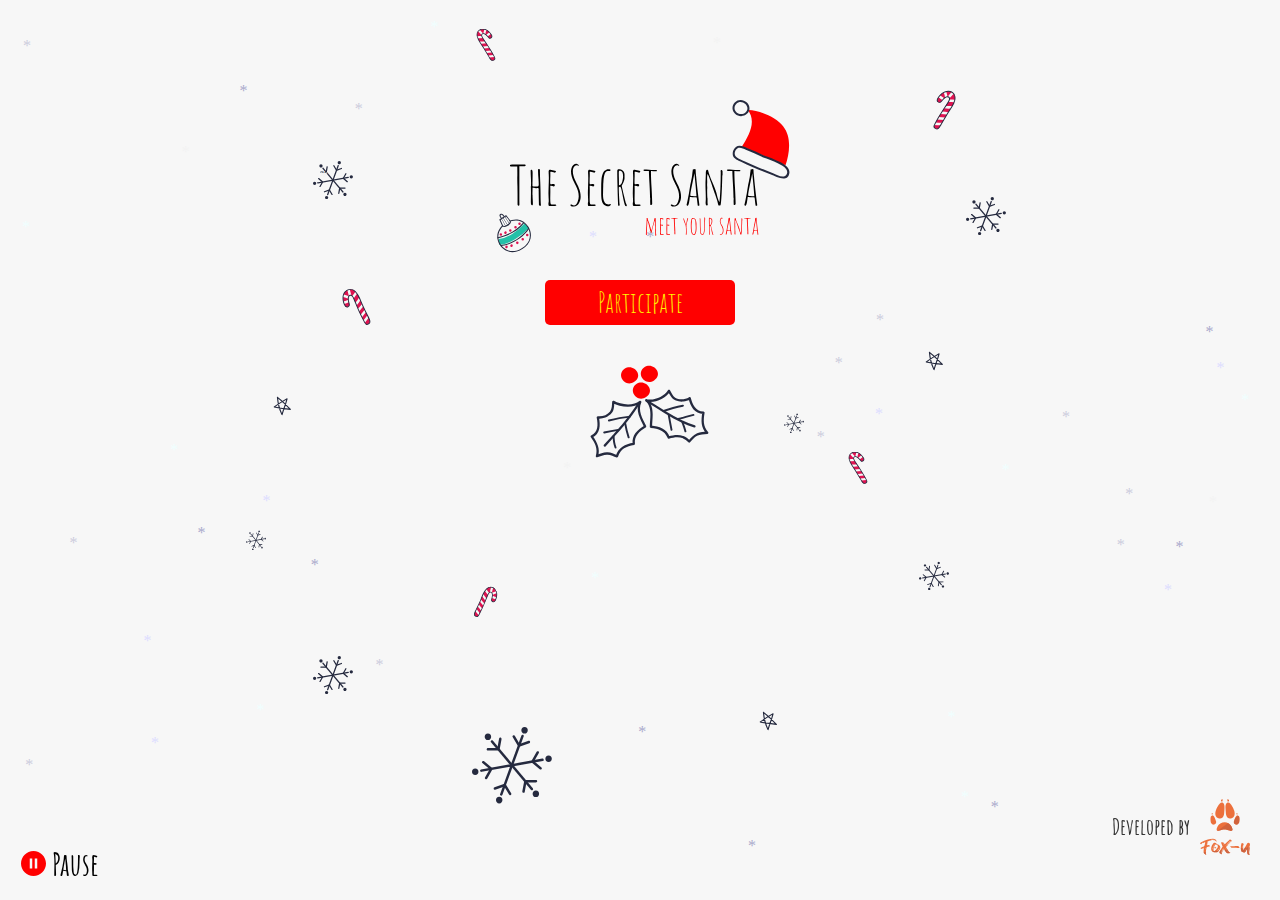
<file: index.html>
<!DOCTYPE html>
<html lang="en">
  <head>
    <meta charset="UTF-8" />
    <meta name="viewport" content="width=device-width, initial-scale=1.0" />
    <meta http-equiv="X-UA-Compatible" content="ie=edge" />
    <title>Secret Santa</title>
    <link rel="shortcut icon" href="img/title.png" />
    <link rel="stylesheet" href="https://stackpath.bootstrapcdn.com/font-awesome/4.7.0/css/font-awesome.min.css">
    <link rel="stylesheet" href="css/style.css" />
  </head>

  <body style="margin: 0; overflow: hidden;">
    <section class="section1">
      <!-- <div id="play-pause-button"> <img src="img/pause.svg" class="pause" alt="play-pause"> <span> Pause </span></div> -->
      
      <audio src="audio.mp3" autoplay="true" id="audio-player"></audio>

      <button id="audio-ctrl">
        <img src="img/pause.svg" alt="" id="audio-btn">
        <span id="audio-text">Pause</span></button>


      <img src="img/logo.svg" alt="logo" class="logo" />


      <form action="" class="form">
        <label for="name" class="form-label">Full Name <span>*</span></label>
        <input type="text" id="name" required placeholder="peter capaldi" />

        <label for="email" class="form-label mt-15"
          >E-mail <span>*</span></label
        >
        <input
          type="email"
          id="email"
          required
          placeholder="p.capaldi@student.inha.uz"
        />

        <label for="id" class="form-label mt-15"
          >Student ID <span>*</span></label
        >
        <input type="text" id="id" required placeholder="u1410000" />

        <label for="gender" class="form-label mt-15"
          >Gender <span>*</span></label
        >
        <select name="" id="gender">
          <option value="male">Mr. Santa 🎅</option>
          <option value="female">Mrs. Santa 🤶</option>
        </select>

        <label class="form-label mt-15">Locker number</label>
        <div class="locker-number">
          <select name="" id="locker">
            <option value="buildingA">A block</option>
            <option value="buildingB">B block</option>
          </select>
          <input type="text" id="id" required placeholder="0123" />
        </div>

        <label for="id" class="form-label mt-15"
          >or type where to leave a gift:</label
        >
        <textarea
          name=""
          id=""
          cols="30"
          rows="4"
          placeholder="e.g: Come into my house through the fireplace and leave it under the Christmas tree"
        ></textarea>

        <button class="participation-confirmation">Participate</button>
        <button class="close-btn" type="button">close</button>
      </form>

      <button class="participate-btn" onclick="player()">Participate</button>

      <img src="img/img1.svg" alt="leafs" class="leafs" />

      <img src="img/img2-2.svg" alt="candy" class="img-anim candy-anim candy1" />
      <img src="img/img2.svg" alt="candy" class="img-anim candy-anim candy2" />
      <img src="img/img2.svg" alt="candy" class="img-anim candy-anim candy3" />
      <img src="img/img2-2.svg" alt="candy" class="img-anim candy-anim candy4" />
      <img src="img/img2-2.svg" alt="candy" class="img-anim candy-anim candy5" />

      <img src="img/img3.svg" alt="star" class="img-anim star-anim star1" />
      <img src="img/img3.svg" alt="star" class="img-anim star-anim star2" />
      <img src="img/img3.svg" alt="star" class="img-anim star-anim star3" />

      <img src="img/img4.svg" alt="star" class="img-anim snow-anim snow1" />
      <img src="img/img4.svg" alt="star" class="img-anim snow-anim snow2" />
      <img src="img/img4.svg" alt="star" class="img-anim snow-anim snow3" />
      <img src="img/img4.svg" alt="star" class="img-anim snow-anim snow4" />
      <img src="img/img4.svg" alt="star" class="img-anim snow-anim snow5" />
      <img src="img/img4.svg" alt="star" class="img-anim snow-anim snow6" />
      <img src="img/img4.svg" alt="star" class="img-anim snow-anim snow7" />

      <a href="https://t.me/fox_u" target="_blank" class="fox-logo">Developed by <img src="img/fox-u.svg" alt="logo-fox"></a>
      
    </section>
    <script src="js/jquery.min.js"></script>
    <script src="js/popper.min.js"></script>
    <script src="js/index.js"></script>
  </body>
</html>
</file>
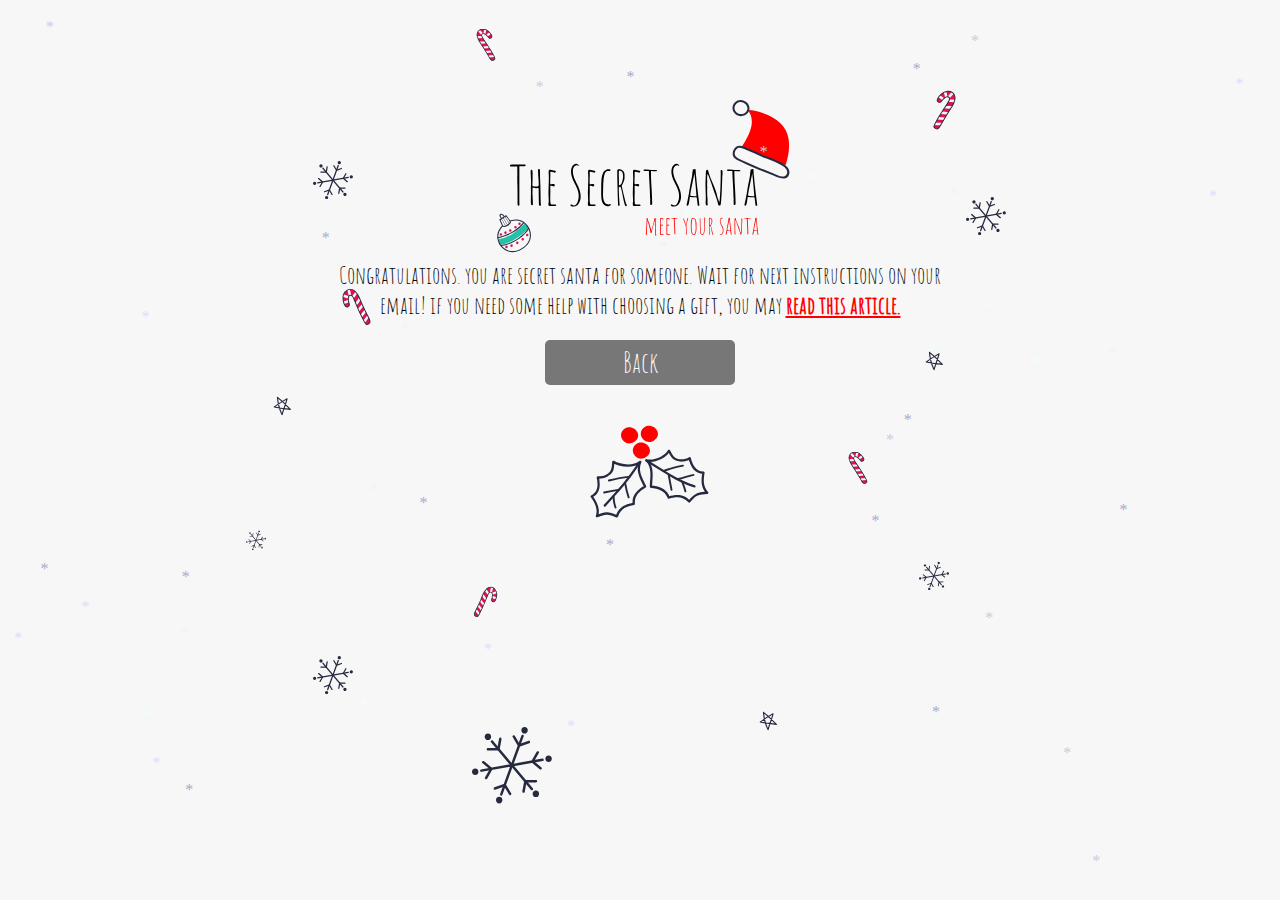
<file: confirm.html>
<!DOCTYPE html>
<html lang="en">

<head>
    <meta charset="UTF-8" />
    <meta name="viewport" content="width=device-width, initial-scale=1.0" />
    <meta http-equiv="X-UA-Compatible" content="ie=edge" />
    <title>Secret Santa</title>
    <link rel="shortcut icon" href="img/title.png" />
    <link rel="stylesheet" href="css/style.css" />
</head>

<body style="margin: 0; overflow: hidden;">
    <section class="section1">
        <img src="img/logo.svg" alt="logo" class="logo" />

        <p>Congratulations. you are secret santa for someone. Wait for next instructions on your email! if you need some help with choosing a gift, you may <a href="https://www.wikihow.com/Choose-a-Gift-for-Your-Friends" class="article-link" target="_blank"> <b> read this article.</b> </a> </p>

        <button class="disabled-btn" onclick="window.location.href='index.html'">Back</button>

        <img src="img/img1.svg" alt="leafs" class="leafs" />

        <img src="img/img2-2.svg" alt="candy" class="img-anim candy-anim candy1" />
        <img src="img/img2.svg" alt="candy" class="img-anim candy-anim candy2" />
        <img src="img/img2.svg" alt="candy" class="img-anim candy-anim candy3" />
        <img src="img/img2-2.svg" alt="candy" class="img-anim candy-anim candy4" />
        <img src="img/img2-2.svg" alt="candy" class="img-anim candy-anim candy5" />

        <img src="img/img3.svg" alt="star" class="img-anim star-anim star1" />
        <img src="img/img3.svg" alt="star" class="img-anim star-anim star2" />
        <img src="img/img3.svg" alt="star" class="img-anim star-anim star3" />

        <img src="img/img4.svg" alt="star" class="img-anim snow-anim snow1" />
        <img src="img/img4.svg" alt="star" class="img-anim snow-anim snow2" />
        <img src="img/img4.svg" alt="star" class="img-anim snow-anim snow3" />
        <img src="img/img4.svg" alt="star" class="img-anim snow-anim snow5" />
        <img src="img/img4.svg" alt="star" class="img-anim snow-anim snow6" />
        <img src="img/img4.svg" alt="star" class="img-anim snow-anim snow7" />
    </section>
    <script src="js/jquery.min.js"></script>
    <script src="js/popper.min.js"></script>
    <script src="js/index.js"></script>
</body>

</html>
</file>
<file: css/style.css>
@font-face {
  src: url(../fonts/AmaticSC-Bold.ttf);
  font-family: "AmaticSC-bold";
}

@font-face {
  src: url(../fonts/AmaticSC-Regular.ttf);
  font-family: "AmaticSC-Regular";
}

html,
body {
  width: 100%;
  height: 100%;
  margin: 0;
  padding: 0;
  font-family: "AmaticSC-Regular";
  background: #F7F7F7;
}

.section1 {
  width: 100%;
  height: 100%;
  text-align: center;
  position: relative;
  overflow-y: auto;
}

.logo {
  max-width: 300px;
  margin-top: 100px;
  -webkit-transition: all 0.3s;
  transition: all 0.3s;
}

.participate-btn,
.participation-confirmation {
  font-family: "AmaticSC-Regular";
  color: #fff500;
  background: #ff0000;
  width: 190px;
  font-size: 28px;
  padding: 5px 20px;
  margin: 20px auto;
  display: block;
  border: none;
  border-radius: 5px;
  cursor: pointer;
}

.disabled-btn {
  font-family: "AmaticSC-Regular";
  color: #fff;
  background: #777777;
  width: 190px;
  padding: 5px 20px;
  font-size: 28px;
  margin: 20px auto;
  display: block;
  border: none;
  border-radius: 5px;
  cursor: pointer;
}

.leafs {
  max-width: 150px;
}

.img-anim {
  position: absolute;
  -webkit-transform: translate(-50%, -50%);
          transform: translate(-50%, -50%);
}

.candy1 {
  left: 38%;
  top: 5%;
  max-width: 20px;
}

.candy2 {
  left: 28%;
  top: 34%;
  max-width: 45px;
}

.candy3 {
  left: 72%;
  top: 10%;
  -webkit-transform: rotate(56deg);
          transform: rotate(56deg);
  max-width: 45px;
}

.candy4 {
  left: 67%;
  top: 52%;
  max-width: 20px;
}

.candy5 {
  -webkit-transform: rotate(56deg);
          transform: rotate(56deg);
  left: 37%;
  top: 65%;
  max-width: 20px;
}

.star1 {
  left: 22%;
  top: 45%;
  max-width: 25px;
}

.star2 {
  left: 73%;
  top: 40%;
  max-width: 25px;
}

.star3 {
  left: 60%;
  top: 80%;
  max-width: 25px;
}

.snow1 {
  max-width: 20px;
  left: 20%;
  top: 60%;
}

.snow2 {
  max-width: 40px;
  left: 26%;
  top: 75%;
}

.snow3 {
  max-width: 80px;
  left: 40%;
  top: 85%;
}

.snow4 {
  max-width: 20px;
  left: 62%;
  top: 47%;
}

.snow5 {
  max-width: 40px;
  left: 26%;
  top: 20%;
}

.snow6 {
  max-width: 40px;
  left: 77%;
  top: 24%;
}

.snow7 {
  max-width: 30px;
  left: 73%;
  top: 64%;
}

.form {
  display: none;
}

.close-btn {
  font-family: "AmaticSC-Regular";
  color: #777777;
  background: none;
  width: 190px;
  font-size: 28px;
  margin: 10px auto;
  display: block;
  border: none;
  cursor: pointer;
}

.participation-confirmation {
  margin: 30px auto 0 auto;
}

.confirmation {
  display: none;
}

button {
  outline: none;
}

.form {
  padding: 10px;
  position: relative;
  text-align: left;
  margin: 20px auto 0 auto;
  background: #f7f7f7;
  z-index: 999;
  overflow-y: auto;
  max-width: 400px;
}

input,
select,
textarea {
  font-family: "AmaticSC-Regular";
  font-size: 20px;
  padding: 6px 0 6px 15px;
  border-radius: 5px;
  text-align: left;
  width: 400px;
  border: 1px solid #ccc;
  -webkit-box-sizing: border-box;
  /* Safari/Chrome, other WebKit */
  /* Firefox, other Gecko */
  box-sizing: border-box;
  outline: none;
  resize: none;
}

.form-label {
  font-family: "AmaticSC-Bold";
  font-size: 20px;
  display: block;
  width: 100%;
  text-align: left;
}

.form-label span {
  color: #ff0000;
}

.mt-15 {
  margin-top: 15px;
}

.locker-number {
  display: -webkit-box;
  display: -ms-flexbox;
  display: flex;
}

.locker-number select {
  width: 45%;
  margin-right: 15px;
}

p {
  max-width: 630px;
  margin: 0 auto;
  font-size: 24px;
}

.img-404 {
  max-width: 600px;
  margin-top: 170px;
}

.fox-logo {
  position: fixed;
  z-index: 99;
  right: 30px;
  font-family: "AmaticSC-Bold";
  bottom: 1%;
  -webkit-box-align: center;
      -ms-flex-align: center;
          align-items: center;
  font-size: 22px;
  text-decoration: none;
  display: -webkit-box;
  display: -ms-flexbox;
  display: flex;
  color: #333;
}

.fox-logo img {
  margin-left: 10px;
  width: 50px;
}

.article-link {
  color: #ff0000;
}

#play-pause-button {
  font-size: 20px;
  cursor: pointer;
  position: fixed;
  left: 30px;
  font-family: "AmaticSC-Bold";
  bottom: 30px;
}

#play-pause-button span {
  position: absolute;
  left: 30px;
}
#audio-ctrl{
  background-color: transparent;
  border: none;
  position: fixed;
  left: 15px;
  bottom: 15px;
  font-family: "AmaticSC-bold";
  font-size: 2em;
  cursor: pointer;
}

@media only screen and (min-width: 1024px) {
  .confirmation {
    margin-top: 20px;
  }
  .fox-logo {
    bottom: 5%;
  }
}

@media only screen and (max-width: 1024px) {
  .candy2 {
    top: 50%;
    left: 20%;
  }
  .star2 {
    right: 10%;
    left: auto;
  }
}

@media only screen and (max-width: 992px) and (max-height: 500px) {
  .img-anim {
    display: none;
  }
  .img-404 {
    margin-top: 60px;
  }
}

@media only screen and (max-width: 768px) {
  .candy2 {
    top: 50%;
    left: 37%;
  }
  p {
    margin: 50px auto;
  }
}

@media only screen and (max-width: 768px) and (max-height: 500px) {
  .logo {
    margin-top: 20px;
    max-width: 250px;
  }
  p {
    margin: 15px auto;
    font-size: 19px;
    max-width: 500px;
  }
  .disabled-btn {
    font-size: 18px;
    margin-bottom: 10px;
  }
  .leafs {
    max-width: 100px;
  }
  .img-anim {
    display: none;
  }
  .img-404 {
    margin-top: 70px;
    max-width: 70%;
  }
}

@media only screen and (max-width: 576px) {
  .img-404 {
    max-width: 300px;
  }
  .img-anim {
    display: none;
  }
  .logo {
    max-width: 220px;
  }
  p {
    max-width: 300px;
    font-size: 18px;
    margin-top: 20px;
  }
  .form {
    max-width: 300px;
    margin: 0 auto;
  }
  input,
  select,
  textarea {
    width: 100%;
  }
}
/*# sourceMappingURL=style.css.map */
</file>
